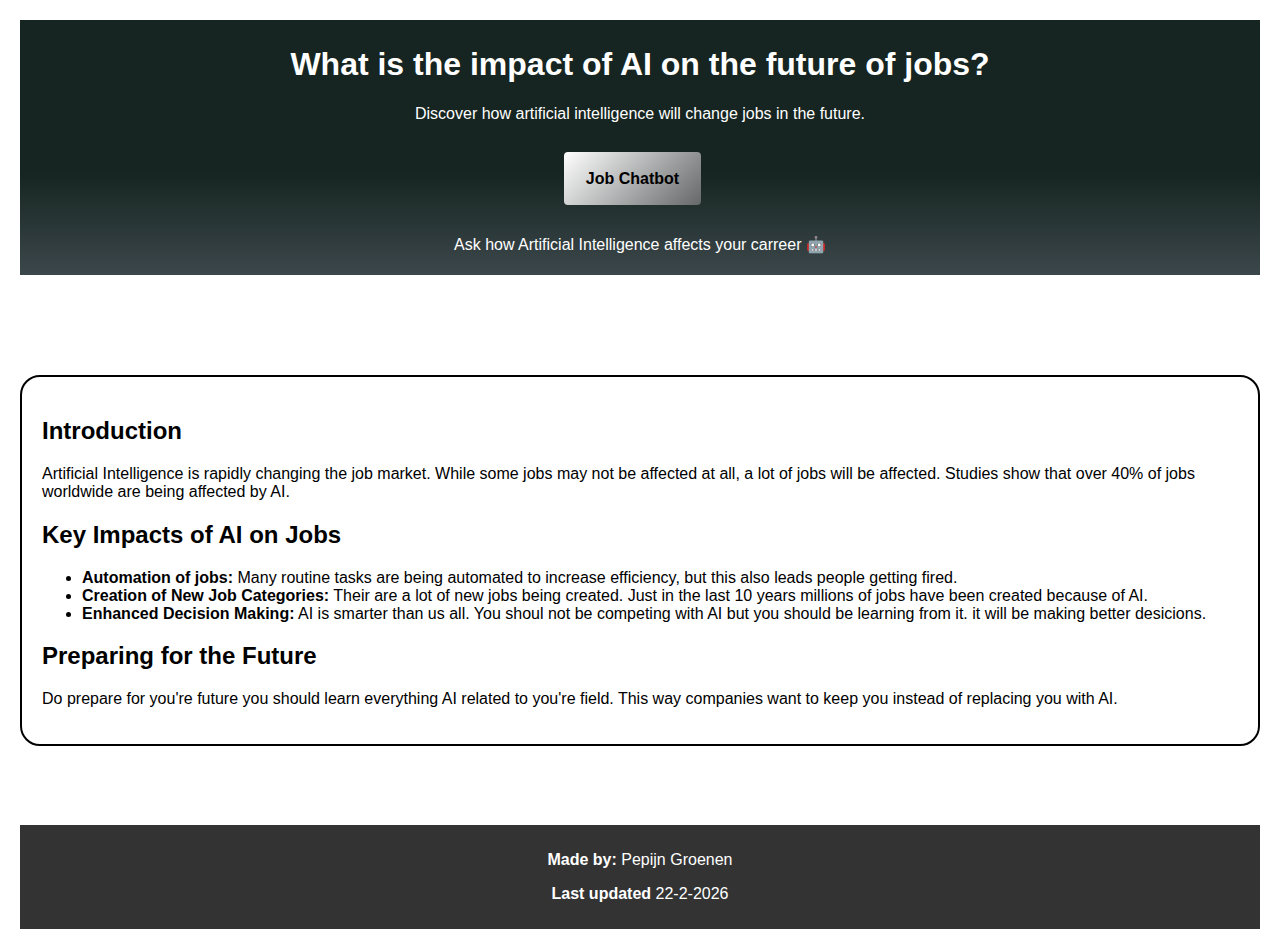
<file: index.html>
<!DOCTYPE html>
<html lang="en">
<head>
  <meta name="viewport" content="width=device-width, initial-scale=1.0">
  <meta charset="UTF-8">
  <title>What is the impact of AI on the future of jobs?</title>
  <link rel="stylesheet" href="css/style.css">
</head>
<body>

  <header>
    <h1>What is the impact of AI on the future of jobs?</h1>
    <p>Discover how artificial intelligence will change jobs in the future.</p>
    <nav>
      <a href="chatbot.html">Job Chatbot</a>
      <p>Ask how Artificial Intelligence affects your carreer 🤖</p>
    </nav>
  </header>


    <div class="container">
     <main>
        <section>
        <h2>Introduction</h2>
        <p>Artificial Intelligence is rapidly changing the job market. While some jobs may not be affected at all, a lot of jobs will be affected. Studies show that over 40% of jobs worldwide are being affected by AI.</p>
        </section>
    
        <section>
        <h2>Key Impacts of AI on Jobs</h2>
        <ul>
            <li><strong>Automation of jobs:</strong> Many routine tasks are being automated to increase efficiency, but this also leads people getting fired.</li>
            <li><strong>Creation of New Job Categories:</strong> Their are a lot of new jobs being created. Just in the last 10 years millions of jobs have been created because of AI.</li>
            <li><strong>Enhanced Decision Making:</strong> AI is smarter than us all. You shoul not be competing with AI but you should be learning from it. it will be making better desicions.</li>
        </ul>
        </section>
    
        <section>
        <h2>Preparing for the Future</h2>
        <p>Do prepare for you're future you should learn everything AI related to you're field. This way companies want to keep you instead of replacing you with AI.</p>
        </section>
        </main>
  </div>
</div>


  <div>
    <footer>
      <ui>
      <p><strong>Made by:</strong> Pepijn Groenen </p>
      <p><strong>Last updated</strong> 22-2-2026</p>
      </ui>
    </footer>
  </div>
</body>
</html>
</file>
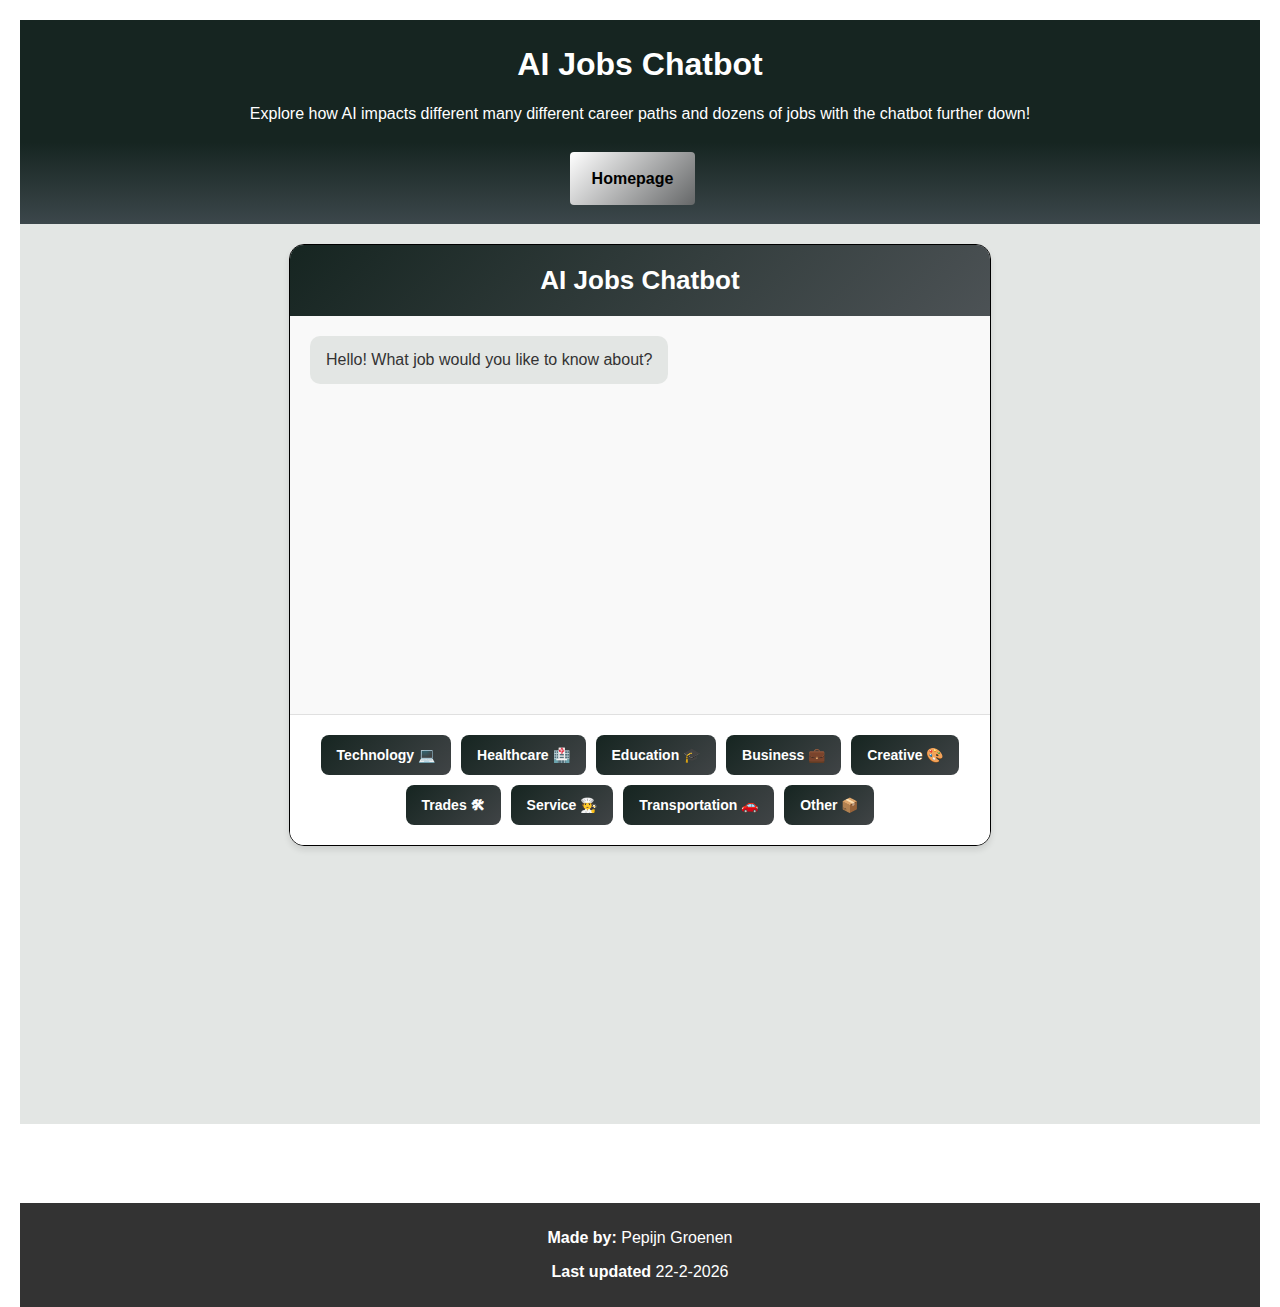
<file: chatbot.html>
<!DOCTYPE html>
<html lang="en">
<head>
  <meta name="viewport" content="width=device-width, initial-scale=1.0">
  <meta charset="UTF-8">
  <title>Job Chatbot</title>
  <link rel="stylesheet" href="css/style.css">
</head>
<body>

<div class="chatbot-page">

  <header>
    <h1>AI Jobs Chatbot</h1>
    <p>Explore how AI impacts different many different career paths and dozens of jobs with the chatbot further down!</p>
    <nav>
      <a href="index.html">Homepage</a>
    </nav>
  </header>

  <div class="chatbot-wrapper">
    <div class="chatbot-container">

      <div class="chatbot-header">
        <h4>AI Jobs Chatbot</h4>
      </div>

      <div class="chatbot-messages" id="chatMessages">
        <div class="message bot-message">
          <p>Hello! What job would you like to know about?</p>
        </div>
      </div>

      <div class="chatbot-options" id="optionsContainer"></div>

    </div>
  </div>

  <footer>
    <p><strong>Made by:</strong> Pepijn Groenen</p>
    <p><strong>Last updated</strong> 22-2-2026</p>
  </footer>

</div>

<script src="data/jobs.js"></script>
<script src="js/script.js"></script>
</body>

</html>
</file>
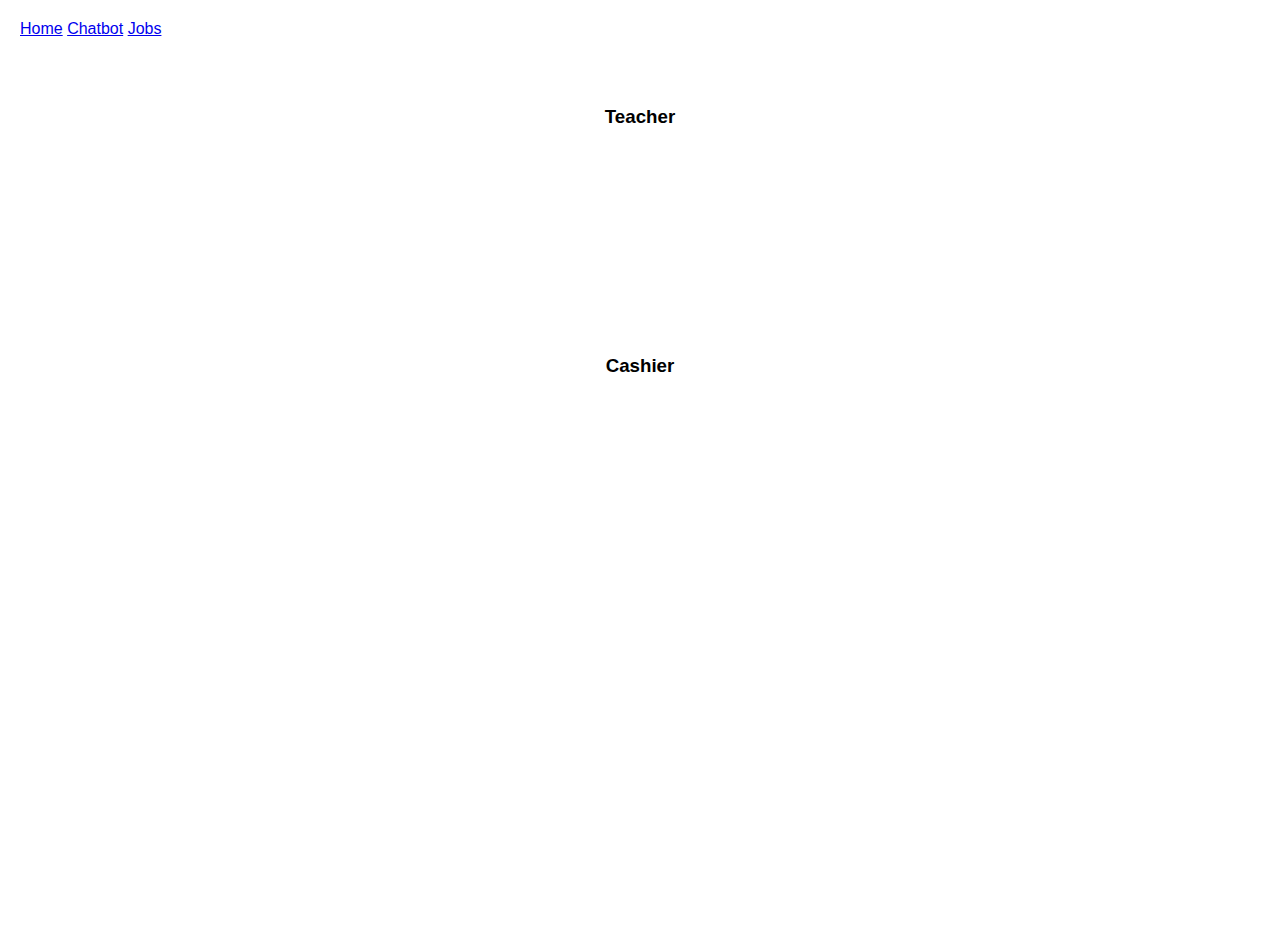
<file: jobs.html>
<!DOCTYPE html>
<html lang="en">
<head>
  <div class="topnav">
  <a href="index.html">Home</a>
  <a href="chatbot.html">Chatbot</a>
  <a href="jobs.html">Jobs</a>
</div>
  <meta charset="UTF-8">
  <title>Explore Jobs</title>
  <link rel="stylesheet" href="css/style.css">
</head>
<body>

<h2>Explore Jobs</h2>
<div id="jobs"></div>

<script src="data/jobs.js"></script>
<script src="js/script.js"></script>

</body>
</html>
</file>
<file: css/style.css>
html, body {
  height: 100%;
}

body {
  font-family: Arial, sans-serif;
  color: #ffffff;
  margin: 0px;
  padding: 20px;
  background-color: #ffffff;
}
header {
  background: linear-gradient(to bottom, #162521 60%, #3c474b 100%);
  padding: 5px;
  border-radius: 0px;
  text-align: center;
}

main {
    background: transparent;
    border-color: black;
    border-style: solid;
    border-width: 2px;
    padding: 20px;
    border-radius: 20px;
    text-align: left;
}

.img {
  border-radius: 20px;
}

footer {
  background: #333;
  color: white;
  text-align: left;
  padding: 10px;
  margin-top: 79px;
}
nav a {
  margin-right: 15px;
  text-decoration: none;
  font-weight: bold;
  padding: 18px 22px;
  border-radius: 4px;
  line-height: 5;
  color: #000000; 
  background: linear-gradient(135deg, #ffffff 0%, #656768 100%);
}

nav a:hover {
  color: white;
  background: black;
  transform: scale(1.05);
  transition: 0.2s;
}

@media (max-width: 768px) {
  .container {
    flex-direction: column;
  }

  .left, .right {
    width: 100%;
    padding: 15px;
  }
}

@media (max-width: 600px) {
  nav a {
    display: block;
    margin: 10px auto;
    line-height: normal;
    width: fit-content;
  }
}

.img {
  max-width: 100%;
  height: auto;
}

.container {
  display: flex;
  justify-content: center;
  flex-wrap: wrap;
  color: black; 
  margin-top: 100px;
  
  
}

.chatbot-wrapper {
  display: flex;
  justify-content: center;
  padding: 40px 20px 100px;
  background-color: #e3e6e4;
}

/* Chatbot page */


.chatbot-container {
  max-width: 700px;
  margin: 20px auto;
  background-color: white;
  border-radius: 15px;
  box-shadow: 0 4px 6px rgba(0, 0, 0, 0.1);
  overflow: hidden;
  height: 600px;
  display: flex;
  flex-direction: column;
  border:#000000 solid 1px;
}

.chatbot-header {
  background: linear-gradient(135deg, #162521 0%, #4c5255 100%);
  color: white;
  padding: 20px;
  text-align: center;
}

.chatbot-header h4 {
  margin: 0;
  font-size: 50px;
  color: rgb(255, 255, 255);
}

.chatbot-messages {
  flex: 1;
  overflow-y: auto;
  padding: 20px;
  background-color: #f9f9f9;
  display: flex;
  flex-direction: column;
  gap: 10px;
}

.message {
  display: flex;
  margin-bottom: 10px;
  animation: slideIn 0.3s ease;
}

@keyframes slideIn {
  from {
    opacity: 0;
    transform: translateY(10px);
  }
  to {
    opacity: 1;
    transform: translateY(0);
  }
}

.bot-message {
  justify-content: flex-start;
}

.bot-message p {
  background-color: #e3e6e4;
  color: #333;
  padding: 12px 16px;
  border-radius: 10px;
  max-width: 80%;
  margin: 0;
  line-height: 1.5;
}

.user-message {
  justify-content: flex-end;
}

.user-message p {
  background-color: #091f04;
  color: white;
  padding: 12px 16px;
  border-radius: 10px;
  max-width: 80%;
  margin: 0;
  line-height: 1.5;
}

.chatbot-options {
  padding: 20px;
  background-color: white;
  display: flex;
  flex-wrap: wrap;
  gap: 10px;
  justify-content: center;
  border-top: 1px solid #e0e0e0;
  max-height: 200px;
  overflow-y: auto;
}

.option-button:hover {
   color: black;
  background: linear-gradient(white 0%, gray 100%);
  transform: scale(1.05);
  transition: 0.2s;
}

.option-button {
  background: linear-gradient(135deg, #162521 0%, #404446 100%);
  color: white;
  border: none;
  padding: 12px 16px;
  border-radius: 8px;
  cursor: pointer;
  font-weight: bold;
  transition: all 0.3s ease;
  font-size: 14px;
}


.option-button:active {
  transform: translateY(-1px);
}

.back-button {
  background: linear-gradient(135deg, #162521 0%, #8c8f91 100%);
}



h3, input, button {
  text-align: center;
  color: black;
}
.chatbot {
  background-color: gray;
}

.chatbot-container {
  height: 600px;
}

@media (max-width: 600px) {
  .chatbot-container {
    width: 100%;
    height: auto;
    border-radius: 0;
    margin: 0;
  }

  .chatbot-header h4 {
    font-size: 22px;
  }

  footer {
    font-size: 12px;
  }
}


  .chatbot-header {
    flex-shrink: 0;
  }

  .chatbot-messages {
    flex: 1;
    min-height: 0;
    overflow-y: auto;
  }

  .chatbot-options {
    flex-shrink: 0;
  }

  .chatbot-header h4 {
    font-size: 26px;
  }

.chatbot-messages {
  flex: 1;
  overflow-y: auto;
  min-height: 0; 
}



.chatbot-wrapper {
  display: flex;
  justify-content: center;
  align-items: stretch;
  padding: 0;
  min-height: 100vh;
  background-color: #e3e6e4;
}

.chatbot-page {
  display: flex;
  flex-direction: column;
  min-height: 100vh;
}

footer {
  text-align: center;
  padding: 10px;
  background-color: #333;
  color: white;
}
</file>
